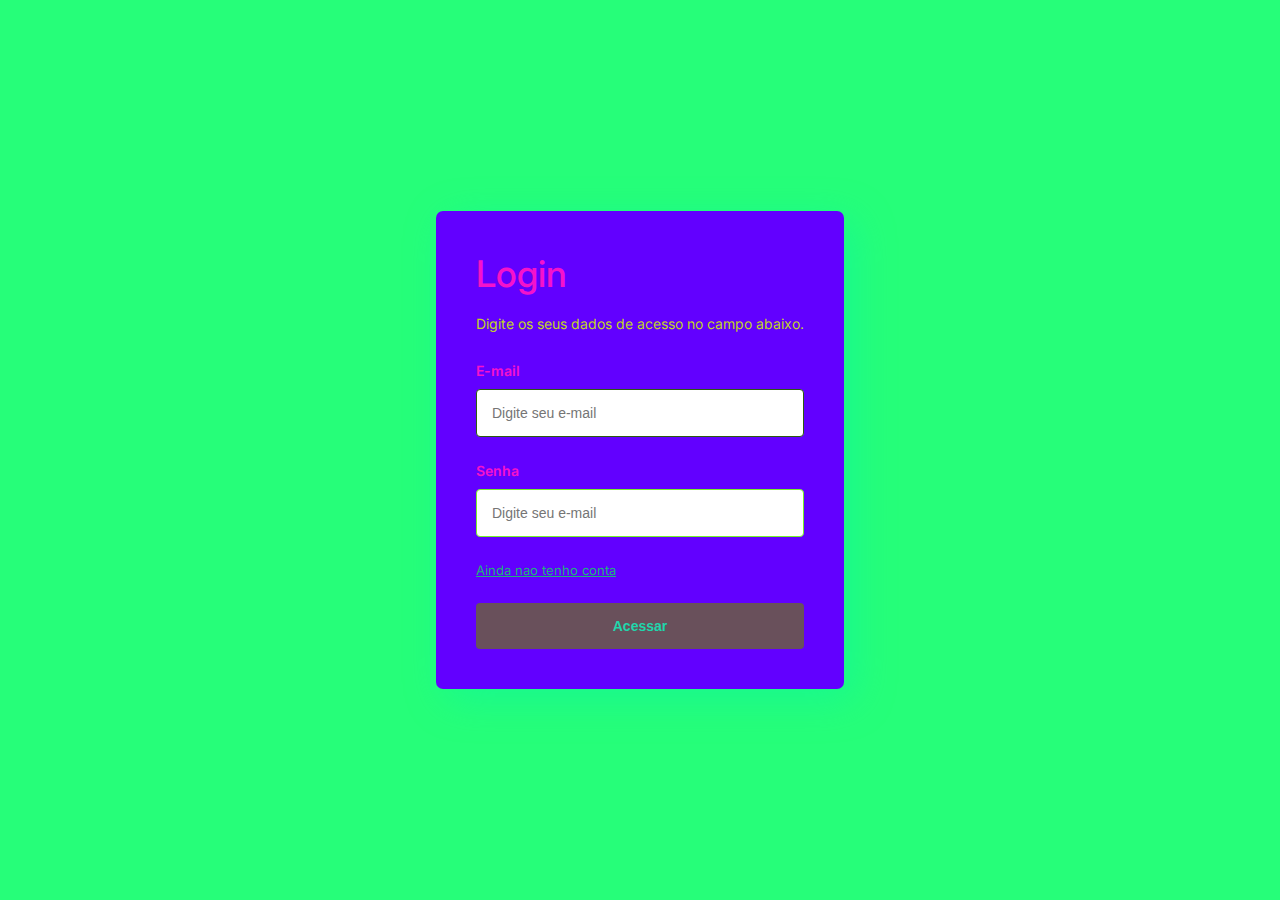
<file: index.html>
<!DOCTYPE html>
<html lang="en">
<head>
    <meta charset="UTF-8">
    <meta http-equiv="X-UA-Compatible" content="IE=edge">
    <meta name="viewport" content="width=device-width, initial-scale=1.0">
    <title>Login</title>
    <link rel="stylesheet" href="style.css">
</head>
<body>
<div class="page">
        <form action="index.php" method="POST" class="formLogin">
            <h1>Login</h1>
            <p>Digite os seus dados de acesso no campo abaixo.</p>
            <label for="email">E-mail</label>
            <input type="email" id="email" placeholder="Digite seu e-mail" autofocus="true" />
            <label for="password">Senha</label>
            <input type="password" id="senha" placeholder="Digite seu e-mail" />
            <a href="/">Ainda nao tenho conta</a>
            <input type="button" onclick="logar()" value="Acessar" class="btn" />
        </form>
    </div>

</body>
</html>

<script>
        function logar(){
            var input = document. querySelector("#email");
            var texto = input. value;
            var input2 = document. querySelector("#senha");
            var texto2 = input2. value;

            if(texto == "lazaro@gmail.com"){
                if(texto2 == "1234"){
                alert("Login feito com sucesso!")
                window.location = "pagina.html";
            }else{
                alert("Err")
            }
            }else{
                alert("Err")
            }

        }
    </script>
</file>
<file: style.css>
@import url('https://fonts.googleapis.com/css2?family=Inter:wght@100;200;300;400;500;600;700;800;900&display=swap');

body {
    font-family: 'Inter', sans-serif;
    margin: 0;
    padding: 0;
    color: #f513cb
}

.page {
    display: flex;
    flex-direction: column;
    align-items: center;
    align-content: center;
    justify-content: center;
    width: 100%;
    height: 100vh;
    background-color: #26fe79;
}

.formLogin {
    display: flex;
    flex-direction: column;
    background-color: #6200ff;
    border-radius: 7px;
    padding: 40px;
    box-shadow: 10px 10px 40px rgba(0, 240, 180, 0.4);
    gap: 5px
}

.areaLogin img {
    width: 420px;
}

.formLogin h1 {
    padding: 0;
    margin: 0;
    font-weight: 500;
    font-size: 2.3em;
}

.formLogin p {
    display: inline-block;
    font-size: 14px;
    color: #c1d327;
    margin-bottom: 25px;
}

.formLogin input {
    padding: 15px;
    font-size: 14px;
    border: 1px solid #76ee2b;
    margin-bottom: 20px;
    margin-top: 5px;
    border-radius: 4px;
    transition: all linear 160ms;
    outline: none;
}


.formLogin input:focus {
    border: 1px solid #2c5a10;
}

.formLogin label {
    font-size: 14px;
    font-weight: 600;
}

.formLogin a {
    display: inline-block;
    margin-bottom: 20px;
    font-size: 13px;
    color: #1db47a;
    transition: all linear 160ms;
}

.formLogin a:hover {
    color: #e71313;
}

.btn {
    background-color: #69505b;
    color: #20d6ac;
    font-size: 14px;
    font-weight: 600;
    border: none !important;
    transition: all linear 160ms;
    cursor: pointer;
    margin: 0 !important;

}

.btn:hover {
    transform: scale(1.05);
    background-color: #186c3a;

}
</file>
